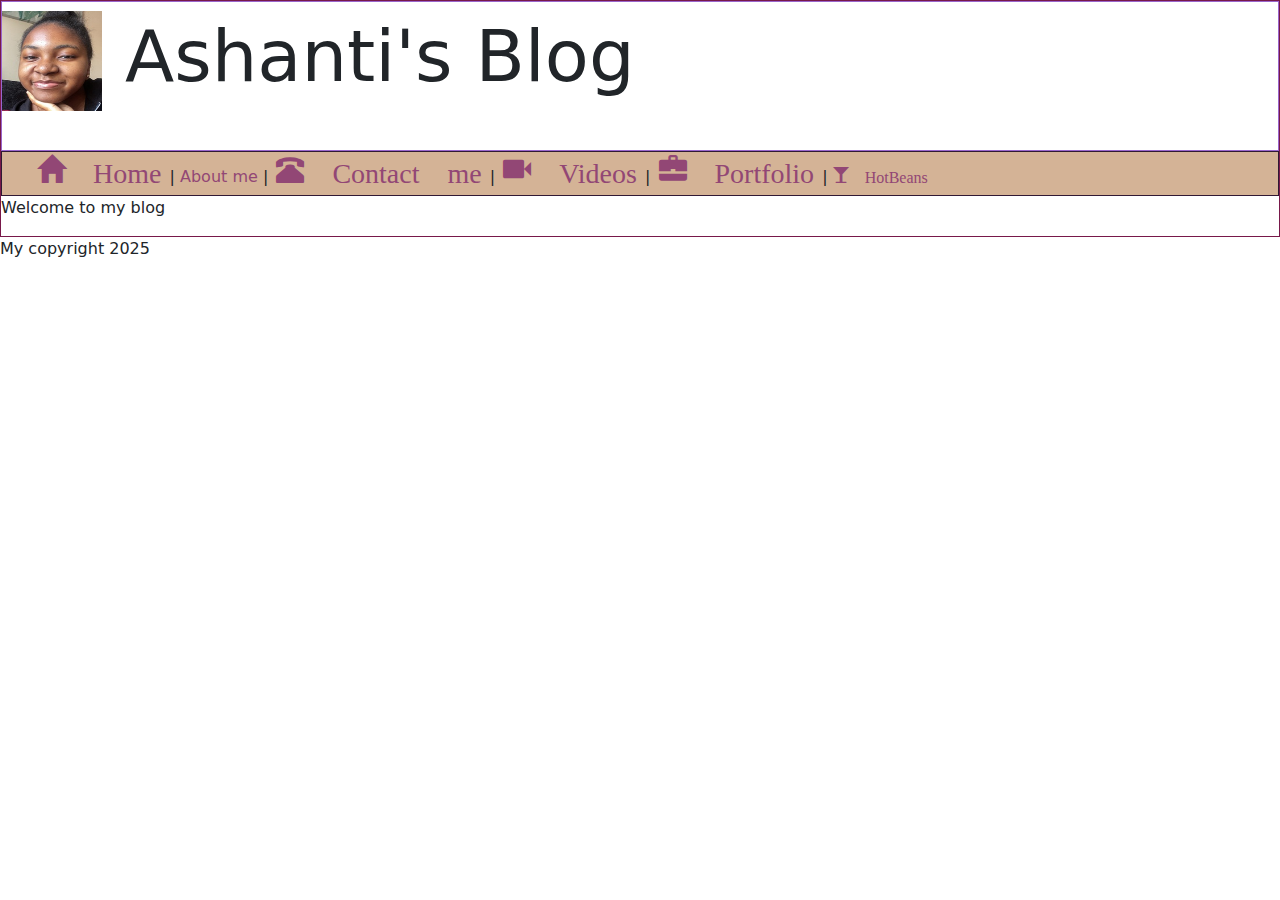
<file: index.html>
<!doctype html>
<html lang="en-GB">

<head>
<meta charset="utf-8" />
<meta name="viewport" content="width=width-device, initial-scale=1 strink-to-fit=no" />
<meta description="Website development, Web design" />
<title>Ashanti's Blog</title>
<link rel="stylesheet" type="text/css" href="css/myblog.css" />
<script type="text/javascript" src="js/mytasks.js" /> </script>

<link rel="stylesheet" type="text/css" href="my_bootstrap/css/bootstrap.min.css" />

<link rel="stylesheet" type="text/css" href="glyphicons-only-bootstrap/css/bootstrap.min.css" />

<script type="text/javascript" src="my_bootstrap/js/bootstrap.min.js" /> </script>

<script type="text/javascript" src="my_jquery/jquery-3.7.1.min.js" /> </script>

</head>

<body>

<div id="mypage">
<div id="banner"><img src="images/ashanti_photo.jpg" alt="photo of Ashanti" width="100" height="100"/> Ashanti's Blog</div>
<div id="topnav">
<ul>
    <li class="hm"> <a href="index.html" class="glyphicon glyphicon-home gi-2x"> Home </a> </li> |
    <li class="am"> <a href="aboutme.html"> About me </a> </li> |
    <li> <a href="contacts.html" class="glyphicon glyphicon-phone-alt gi-2x"> Contact me </a> </li> |
    <li> <a href="video.html" class="glyphicon glyphicon-facetime-video gi-2x"> Videos </a> </li> |
    <li> <a href="portfolio.html" class="glyphicon glyphicon-briefcase gi-2x"> Portfolio </a> </a> </li> |
    <li> <a href="hotbeans.html" class="glyphicon glyphicon-glass g1-2x"> HotBeans </a> </li>
</ul>
</div>

<div id="contentarea">
<p> Welcome to my blog </p>
</div>


</div>

<footer>
    <p> My copyright 2025 </p>
</footer>

</body>
</html>
</file>
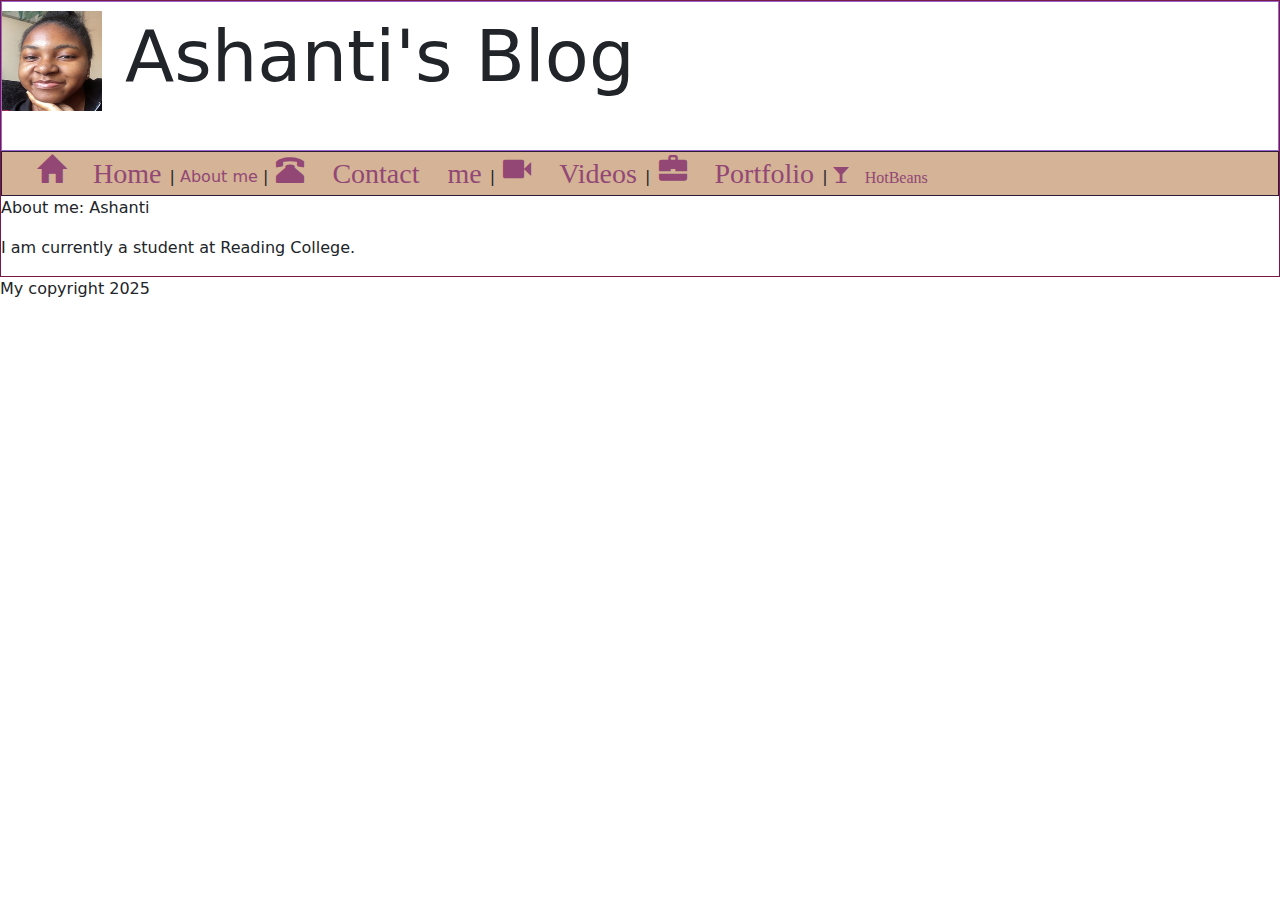
<file: aboutme.html>
<!doctype html>
<html lang="en-GB">

<head>
<meta charset="utf-8" />
<meta name="viewport" content="width=width-device, initial-scale=1 strink-to-fit=no" />
<meta description="Website development, Web design" />
<title>Ashanti's Blog</title>
<link rel="stylesheet" type="text/css" href="css/myblog.css" />
<script type="text/javascript" src="js/mytasks.js" /> </script>

<link rel="stylesheet" type="text/css" href="my_bootstrap/css/bootstrap.min.css" />

<link rel="stylesheet" type="text/css" href="glyphicons-only-bootstrap/css/bootstrap.min.css" />

<script type="text/javascript" src="my_bootstrap/js/bootstrap.min.js" /> </script>

<script type="text/javascript" src="my_jquery/jquery-3.7.1.min.js" /> </script>

</head>

<body>

<div id="mypage">
<div id="banner"><img src="images/ashanti_photo.jpg" alt="photo of Ashanti" width="100" height="100"/> Ashanti's Blog</div>
<div id="topnav">
<ul>
    <li class="hm"> <a href="index.html" class="glyphicon glyphicon-home gi-2x"> Home </a> </li> |
    <li class="am"> <a href="aboutme.html"> About me </a> </li> |
    <li> <a href="contacts.html" class="glyphicon glyphicon-phone-alt gi-2x"> Contact me </a> </li> |
    <li> <a href="video.html" class="glyphicon glyphicon-facetime-video gi-2x"> Videos </a> </li> |
    <li> <a href="portfolio.html" class="glyphicon glyphicon-briefcase gi-2x"> Portfolio </a> </a> </li> |
    <li> <a href="hotbeans.html" class="glyphicon glyphicon-glass g1-2x"> HotBeans </a> </li>
</ul>
</div>

<div id="contentarea">
<p> About me: Ashanti</p>
<p>I am currently a student at Reading College.</p>
</div>


</div>

<footer>
    <p> My copyright 2025 </p>
</footer>

</body>
</html>
</file>
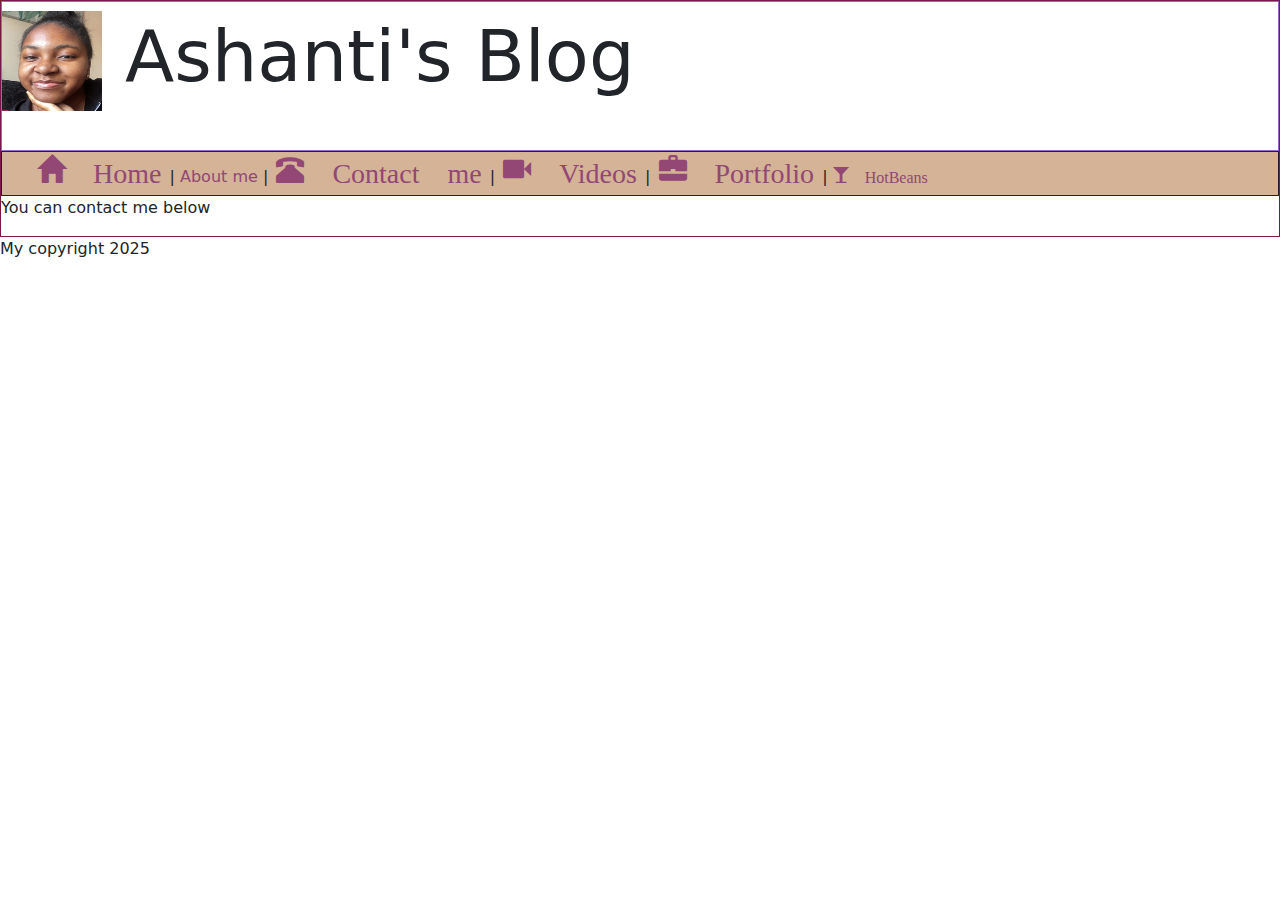
<file: contacts.html>
<!doctype html>
<html lang="en-GB">

<head>
<meta charset="utf-8" />
<meta name="viewport" content="width=width-device, initial-scale=1 strink-to-fit=no" />
<meta description="Website development, Web design" />
<title>Ashanti's Blog</title>
<link rel="stylesheet" type="text/css" href="css/myblog.css" />
<script type="text/javascript" src="js/mytasks.js" /> </script>

<link rel="stylesheet" type="text/css" href="my_bootstrap/css/bootstrap.min.css" />

<link rel="stylesheet" type="text/css" href="glyphicons-only-bootstrap/css/bootstrap.min.css" />

<script type="text/javascript" src="my_bootstrap/js/bootstrap.min.js" /> </script>

<script type="text/javascript" src="my_jquery/jquery-3.7.1.min.js" /> </script>

</head>

<body>

<div id="mypage">
<div id="banner"><img src="images/ashanti_photo.jpg" alt="photo of Ashanti" width="100" height="100"/> Ashanti's Blog</div>
<div id="topnav">
<ul>
    <li class="hm"> <a href="index.html" class="glyphicon glyphicon-home gi-2x"> Home </a> </li> |
    <li class="am"> <a href="aboutme.html"> About me </a> </li> |
    <li> <a href="contacts.html" class="glyphicon glyphicon-phone-alt gi-2x"> Contact me </a> </li> |
    <li> <a href="video.html" class="glyphicon glyphicon-facetime-video gi-2x"> Videos </a> </li> |
    <li> <a href="portfolio.html" class="glyphicon glyphicon-briefcase gi-2x"> Portfolio </a> </a> </li> |
    <li> <a href="hotbeans.html" class="glyphicon glyphicon-glass g1-2x"> HotBeans </a> </li>
</ul>
</div>

<div id="contentarea">
<p> You can contact me below</p>
</div>


</div>

<footer>
    <p> My copyright 2025 </p>
</footer>

</body>
</html>
</file>
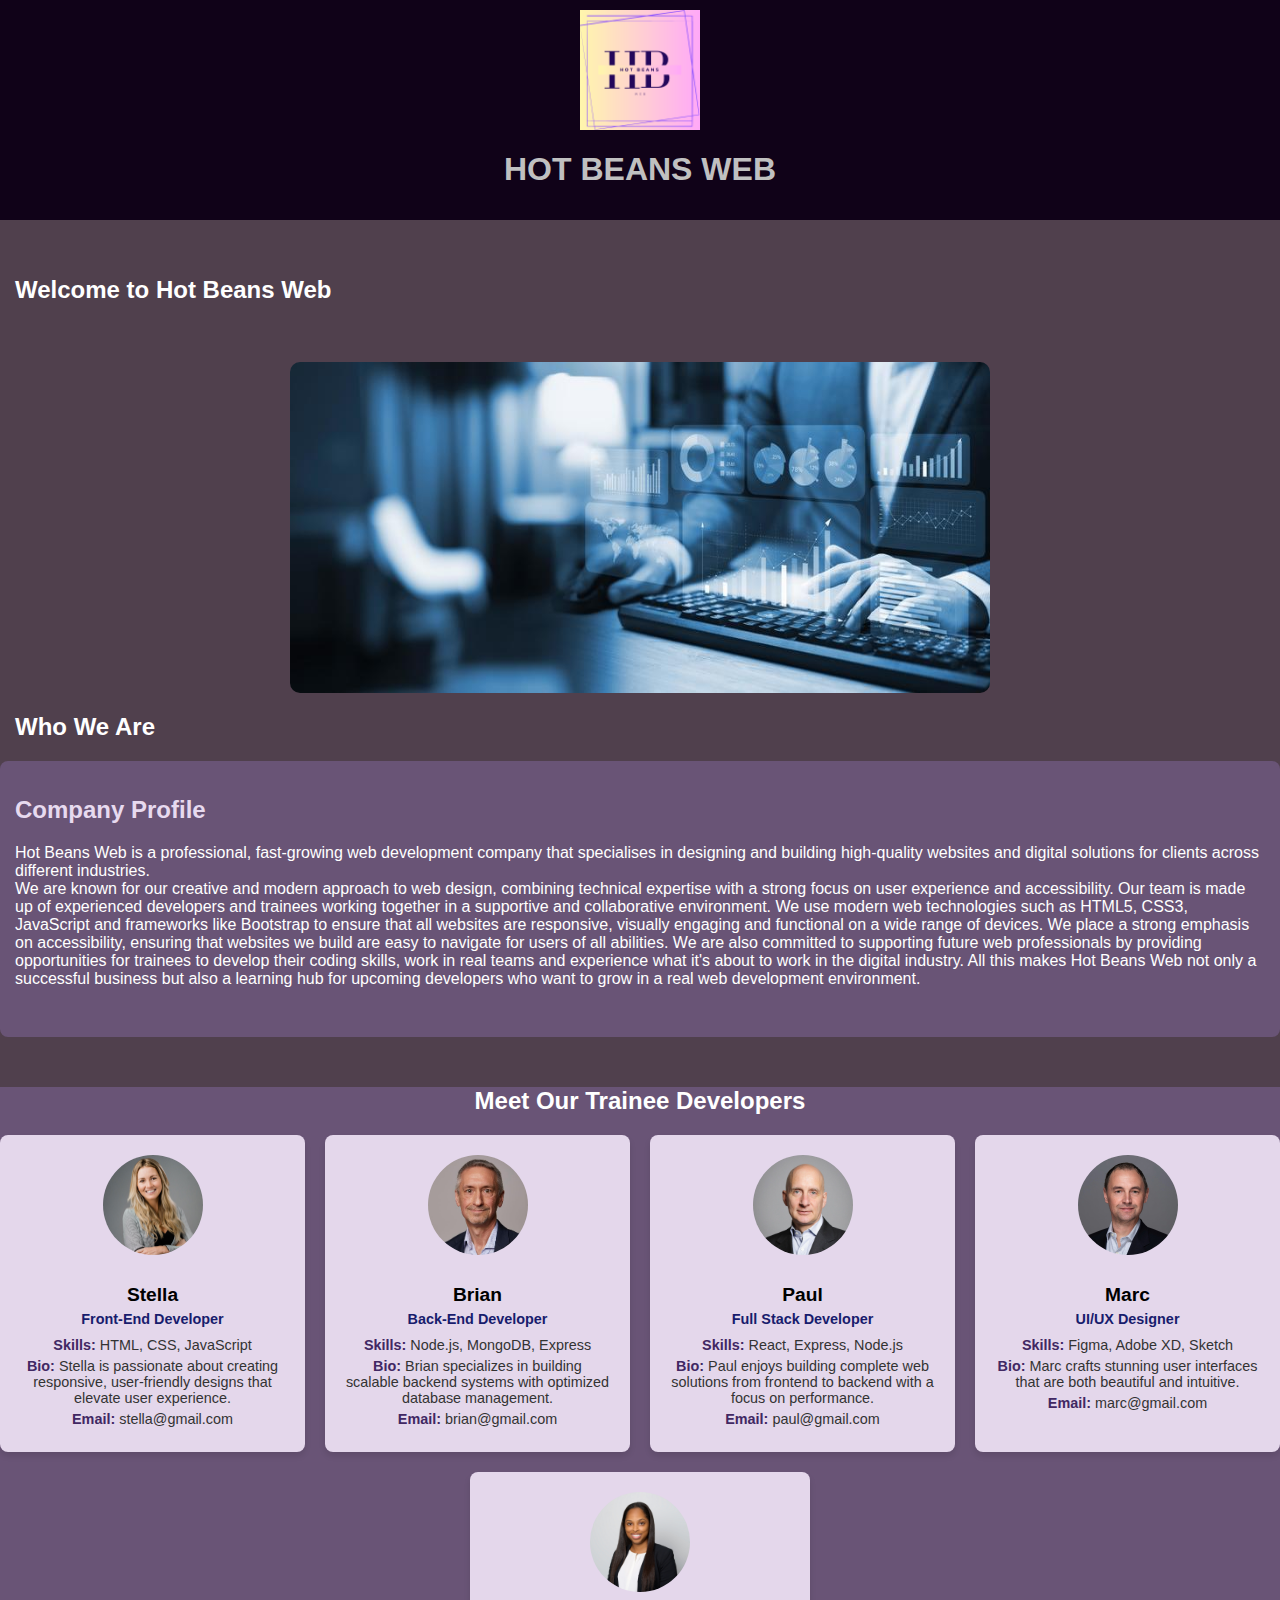
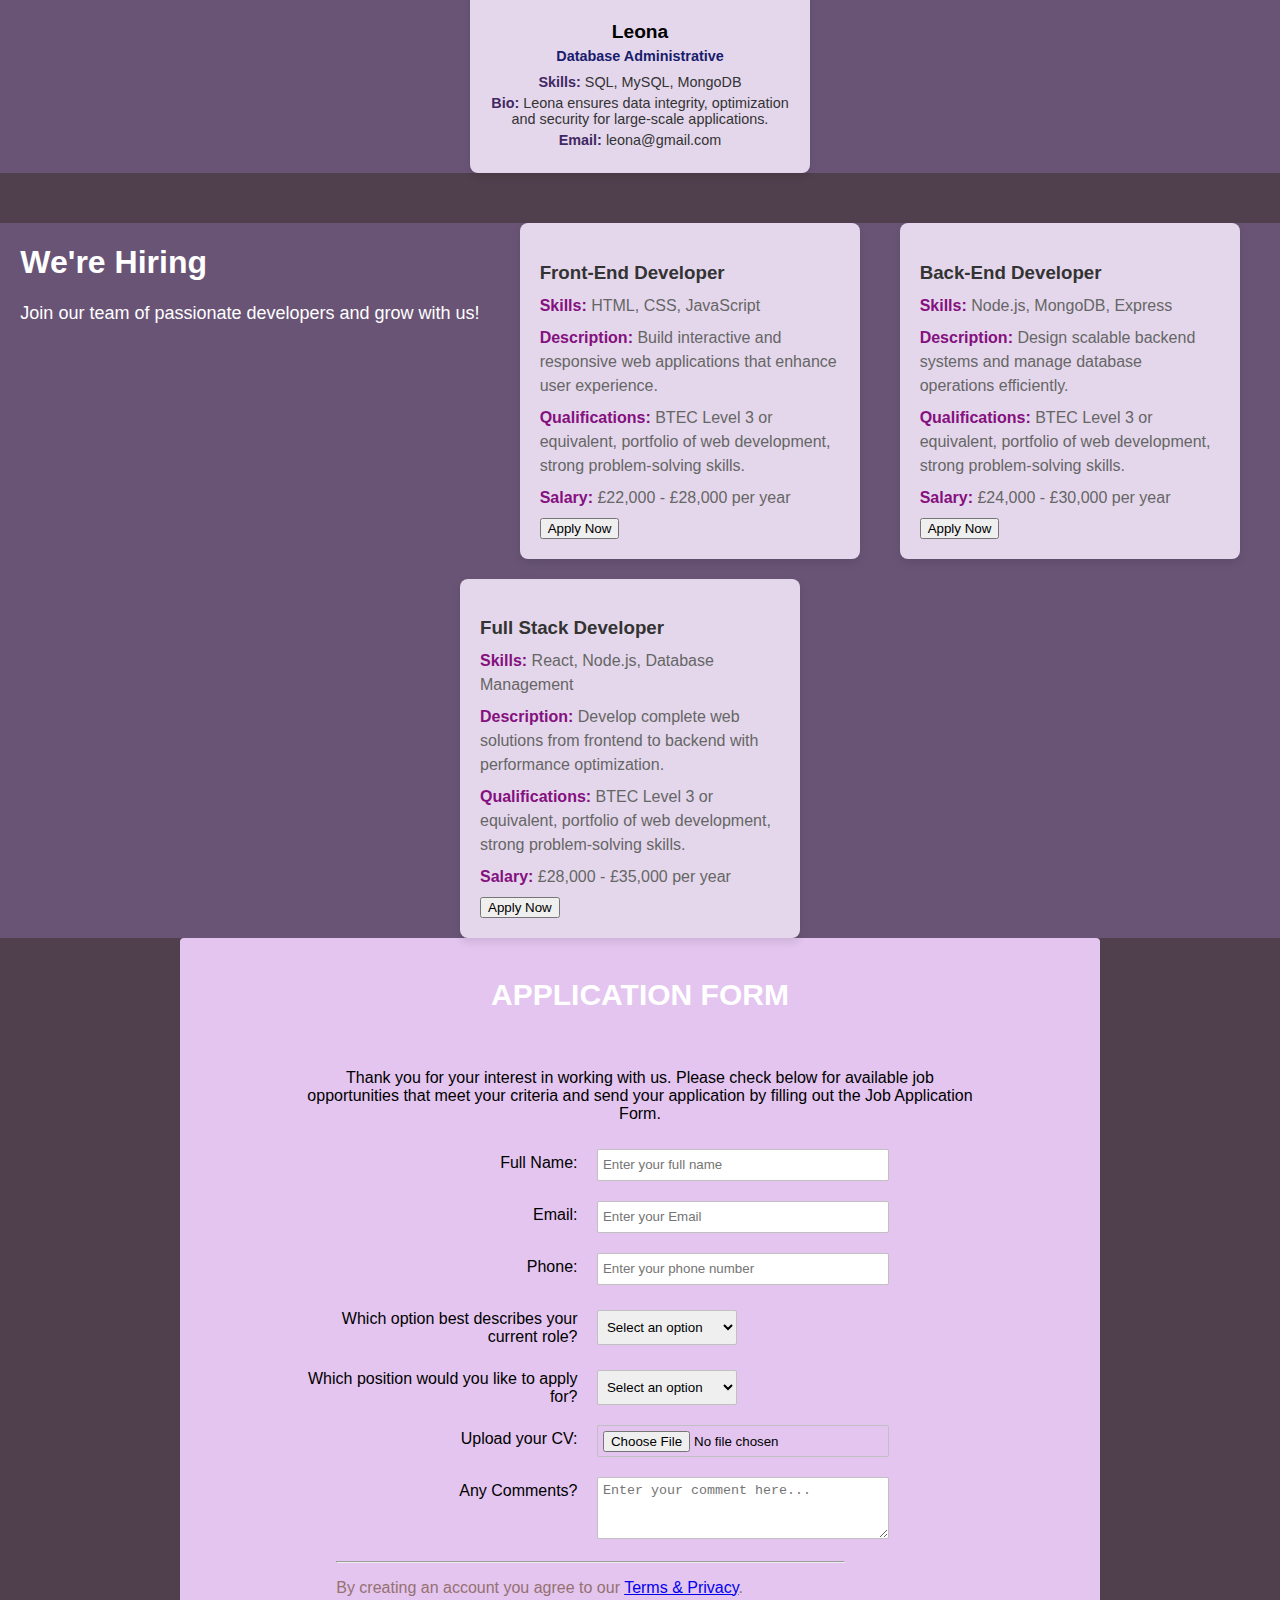
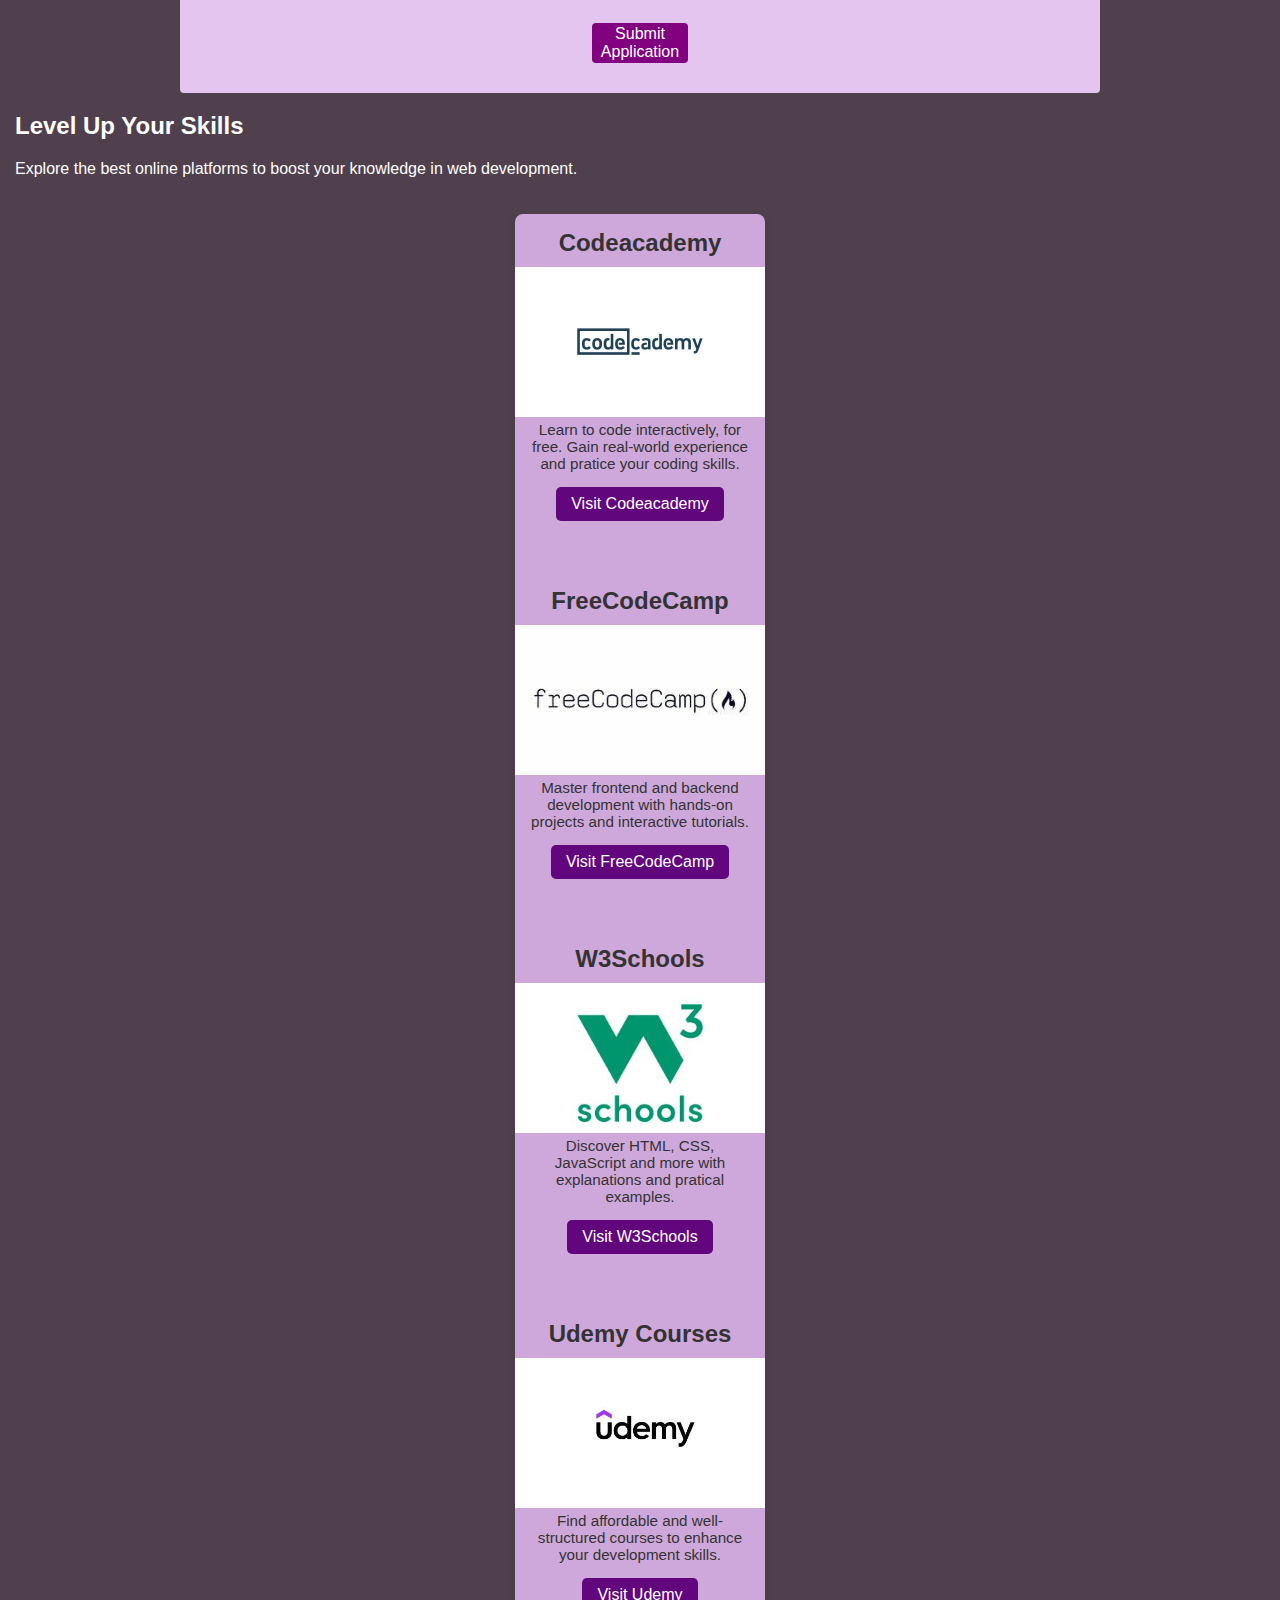
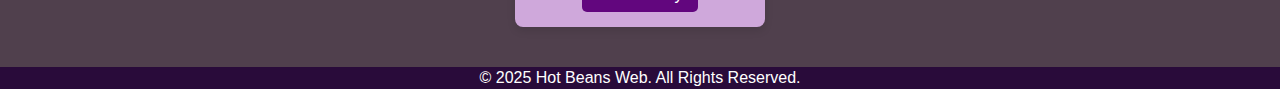
<file: hotbeans.html>
<!DOCTYPE html>
<html lang="en">
<head>
    <meta charset="UTF-8">
    <meta name="viewport" content="width=device-width, initial-scale=1.0">
    <meta name="google-site-verification" content="lmrMj7MxIGW_xMrPpIs9bFW6Q8X0bbWBDHhs9FakLZc" />
    <meta name="description" content="Hot Beans Web - Leading web development company providing innovative and scalable web solutions.">
    <meta name="keywords" content="web development, front-end, back-end, full-stack, Hot Beans Web, web design">
    <meta name="author" content="Ashanti Modoux">
    <meta name="robots" content="index, follow">
    <title> Hot Beans Web - Careers </title>
    <link rel="icon" type="image/x-icon" href="images/favicon.ico">
    <link rel="stylesheet" href="css/hb.css">
    <script src="js/hb.js"></script>

</head>
<body>
        
    
<div id="mypage">
<header>
    <div class="navbar">
        <a href="index.html"><img src="images/HB Logo.png" alt="Hot Beans Web Logo" class="logo"></a>
        <h1>HOT BEANS WEB</h1>
    </div>
</header>


<main>
<section id="contentarea">
  <div class="text">
    <br>
    <br>
    <h2>Welcome to Hot Beans Web</h2>
    <br>
  </div>
    <div class="img">
      <img src="images/4.jpg" alt="Home" class="hero-image">
    </div>
</section>

<div class="text">
    <h2>Who We Are</h2>
</div>
  
<section id="company_profile">
        <h2 class="cp-title">Company Profile</h2>
        <p>Hot Beans Web is a professional, fast-growing web development company that specialises in designing and building
          high-quality websites and digital solutions for clients across different industries. <br>
          We are known for our creative and modern approach to web design, combining technical expertise with a strong focus 
          on user experience and accessibility. Our team is made up of experienced developers and trainees working together in 
          a supportive and collaborative environment. We use modern web technologies such as HTML5, CSS3, JavaScript and 
          frameworks like Bootstrap to ensure that all websites are responsive, visually engaging and functional on a wide range 
          of devices. We place a strong emphasis on accessibility, ensuring that websites we build are easy to navigate for users 
          of all abilities. We are also committed to supporting future web professionals by providing opportunities for trainees 
          to develop their coding skills, work in real teams and experience what it's about to work in the digital industry. All this 
          makes Hot Beans Web not only a successful business but also a learning hub for upcoming developers who want to grow in 
          a real web development environment.
        </p>
        <br>
        
            
</section>

<section id="meet_trainees">
  <h2>Meet Our Trainee Developers</h2>
  <div class="team">
    <div class="members">
      <img src="images/stella.jpg" alt="Stella">
      <h4>Stella</h4>
      <p class="role">Front-End Developer</p>
      <p><b>Skills:</b> HTML, CSS, JavaScript</p>
      <p><b>Bio:</b> Stella is passionate about creating responsive, user-friendly designs that elevate user experience.</p>
      <p><b>Email:</b> stella@gmail.com</p>
    </div>

    <div class="members">
      <img src="images/brian.jpg" alt="Brian">
      <h4>Brian</h4>
      <p class="role">Back-End Developer</p>
      <p><b>Skills:</b> Node.js, MongoDB, Express</p>
      <p><b>Bio:</b> Brian specializes in building scalable backend systems with optimized database management.</p>
      <p><b>Email:</b> brian@gmail.com</p>
    </div>

    <div class="members">
      <img src="images/paul.jpg" alt="Paul">
      <h4>Paul</h4>
      <p class="role">Full Stack Developer</p>
      <p><b>Skills:</b> React, Express, Node.js</p>
      <p><b>Bio:</b> Paul enjoys building complete web solutions from frontend to backend with a focus on performance.</p>
      <p><b>Email:</b> paul@gmail.com</p>
    </div>

    <div class="members">
      <img src="images/marc.jpg" alt="Marc">
      <h4>Marc</h4>
      <p class="role">UI/UX Designer</p>
      <p><b>Skills:</b> Figma, Adobe XD, Sketch</p>
      <p><b>Bio:</b> Marc crafts stunning user interfaces that are both beautiful and intuitive.</p>
      <p><b>Email:</b> marc@gmail.com</p>
    </div>

    <div class="members">
      <img src="images/leona.jpg" alt="Leona">
      <h4>Leona</h4>
      <p class="role">Database Administrative</p>
      <p><b>Skills:</b> SQL, MySQL, MongoDB</p>
      <p><b>Bio:</b> Leona ensures data integrity, optimization and security for large-scale applications.</p>
      <p><b>Email:</b> leona@gmail.com</p>
    </div>
  </div>
</section>


<section id="job_spec">
  <div class="am">
    <h1>We're Hiring</h1>
    <p>Join our team of passionate developers and grow with us!</p>
  </div>
  <br>
  <div class="jobs">
    <h3>Front-End Developer</h3>
    <p><strong>Skills:</strong> HTML, CSS, JavaScript</p>
    <p><strong>Description:</strong> Build interactive and responsive web applications that enhance user experience.</p>
    <p><strong>Qualifications:</strong> BTEC Level 3 or equivalent, portfolio of web development, strong problem-solving skills.</p>
    <p><strong>Salary:</strong> £22,000 - £28,000 per year </p>
    <a href="#form-container"><button onclick="openForm('Front-End Developer')">Apply Now</button></a>
  </div>
  <br>
  <br>

  <div class="jobs">
    <h3>Back-End Developer</h3>
    <p><strong>Skills:</strong> Node.js, MongoDB, Express</p>
    <p><strong>Description:</strong> Design scalable backend systems and manage database operations efficiently.</p>
    <p><strong>Qualifications:</strong> BTEC Level 3 or equivalent, portfolio of web development, strong problem-solving skills.</p>
    <p><strong>Salary:</strong> £24,000 - £30,000 per year </p>
    <a href="#form-container"><button onclick="openForm('Back-End Developer')">Apply Now</button></a>
  </div>
  <br>
  <br>

  <div class="jobs">
    <h3>Full Stack Developer</h3>
    <p><strong>Skills:</strong> React, Node.js, Database Management</p>
    <p><strong>Description:</strong> Develop complete web solutions from frontend to backend with performance optimization.</p>
    <p><strong>Qualifications:</strong> BTEC Level 3 or equivalent, portfolio of web development, strong problem-solving skills.</p>
    <p><strong>Salary:</strong> £28,000 - £35,000 per year</p>
    <a href="#form-container"><button onclick="openForm('Full Stack Developer')">Apply Now</button></a>
  </div>
  <br>
  <br>

</section>

<section id="form-container">
<h1 id="title">Application Form</h1>
<div id="form-container">
  <p id="description">Thank you for your interest in working with us. Please check below for available job opportunities that meet your criteria and send your application by filling out the Job Application Form.</p>
  <form>
    <div class="rowTab">
      <div class="labels">
        <label id="name-label" for="name"> Full Name: </label>
      </div>
      <div class="rightTab">
        <input type="text" name="name" id="name" class="input-field" placeholder="Enter your full name">
      </div>
    </div>
    <div class="rowTab">
      <div class="labels">
        <label id="email-label" for="email"> Email: </label>
      </div>
      <div class="rightTab">
        <input type="email" name="email" id="email" class="input-field" placeholder="Enter your Email">
      </div>
    </div>
    <div class="rowTab">
      <div class="labels">
        <label id="phone-label" for="phone"> Phone: </label>
      </div>
      <div class="rightTab">
        <input type="tel" name="phone" id="phone" class="input-field" placeholder="Enter your phone number" pattern="^07\d{9}$" title="Enter a valid UK phone number">
      </div>
    </div>
    <div class="rowTab">
      <div class="labels">
        <label for="currentPos">Which option best describes your current role?</label>
      </div>
      <div class="rightTab">
        <select id="dropdown" name="currentPos" class="dropdown">
          <option disabled selected value>Select an option</option>
          <option  value="student">Student</option>
          <option value="job">Full Time Job</option>
          <option value="remote-job">Remote Job</option>
          <option value="intern">Intern</option>
          <option value="other">Other</option>
        </select>
      </div>
    </div>
    <div class="rowTab">
      <div class="labels">
        <label for="most-like">Which position would you like to apply for? </label>
      </div>
      <div class="rightTab">
        <select id="most-like" name="mostLike" class="dropdown">
          <option disabled selected value>Select an option</option>
          <option value="front-end">Front-end Developer</option>
          <option value="fullstack">Back-end Developer</option>
          <option value="projectManager">Full Stack Developer</option>
        </select>
      </div>
    </div>
    <div class="rowTab">
      <div class="labels">
        <label id="cv-label" for="cv"> Upload your CV: </label>
      </div>
      <div class="rightTab">
        <input type="file" name="cv" id="cv" class="input-field" placeholder="Choose file">
      </div>
    </div>
    <div class="rowTab">
      <div class="labels">
        <label for="comments">Any Comments?</label>
      </div>
      <div class="rightTab">
        <textarea id="comments" class="input-field" style="height:50px;resize:vertical;" name="comment" placeholder="Enter your comment here..."></textarea>
      </div>
    </div>
    <hr width="75%" style="margin-left: 5%;">
    <p style="color: #957171; margin-left: 5%;">By creating an account you agree to our <a href="#">Terms & Privacy</a>.</p>
    <div id="wrapper">
      <button id="submit" type="submit">Submit Application</button>
    </div>
  </form>
</div>
</section>

<div class="text">
  <h2>Level Up Your Skills</h2>
  <p>Explore the best online platforms to boost your knowledge in web development.</p>
</div>

<section id="courses">
    <div class="links">
        <h2><li>Codeacademy</li></h2>
        <img src="images/9.jpg" alt="Codeacademy">
        <p>Learn to code interactively, for free. Gain real-world experience and pratice your coding skills.</p>
        <a href="https://www.codecademy.com" target="_blank">Visit Codeacademy</a><br><br><br>

        <h2><li>FreeCodeCamp</li></h2>
        <img src="images/10.jpg" alt="FreeCodeCamp">
        <p>Master frontend and backend development with hands-on projects and interactive tutorials.</p>
        <a href="https://www.freecodecamp.org" target="_blank">Visit FreeCodeCamp</a><br><br><br>

        <h2><li>W3Schools</li></h2>
        <img src="images/7.jpg" alt="W3Schools">
        <p>Discover HTML, CSS, JavaScript and more with explanations and pratical examples.</p>
        <a href="https://www.w3schools.com" target="_blank">Visit W3Schools</a><br><br><br>

        <h2><li>Udemy Courses</li></h2>
        <img src="images/11.jpg" alt="Udemy">
        <p>Find affordable and well-structured courses to enhance your development skills.</p>
        <a href="https://www.udemy.com" target="_blank">Visit Udemy</a>


    </div>

</section>

</main>

</div>

<footer>
    <p>© 2025 Hot Beans Web. All Rights Reserved.</p>
</footer>

</div>

</body>
</html>
</file>
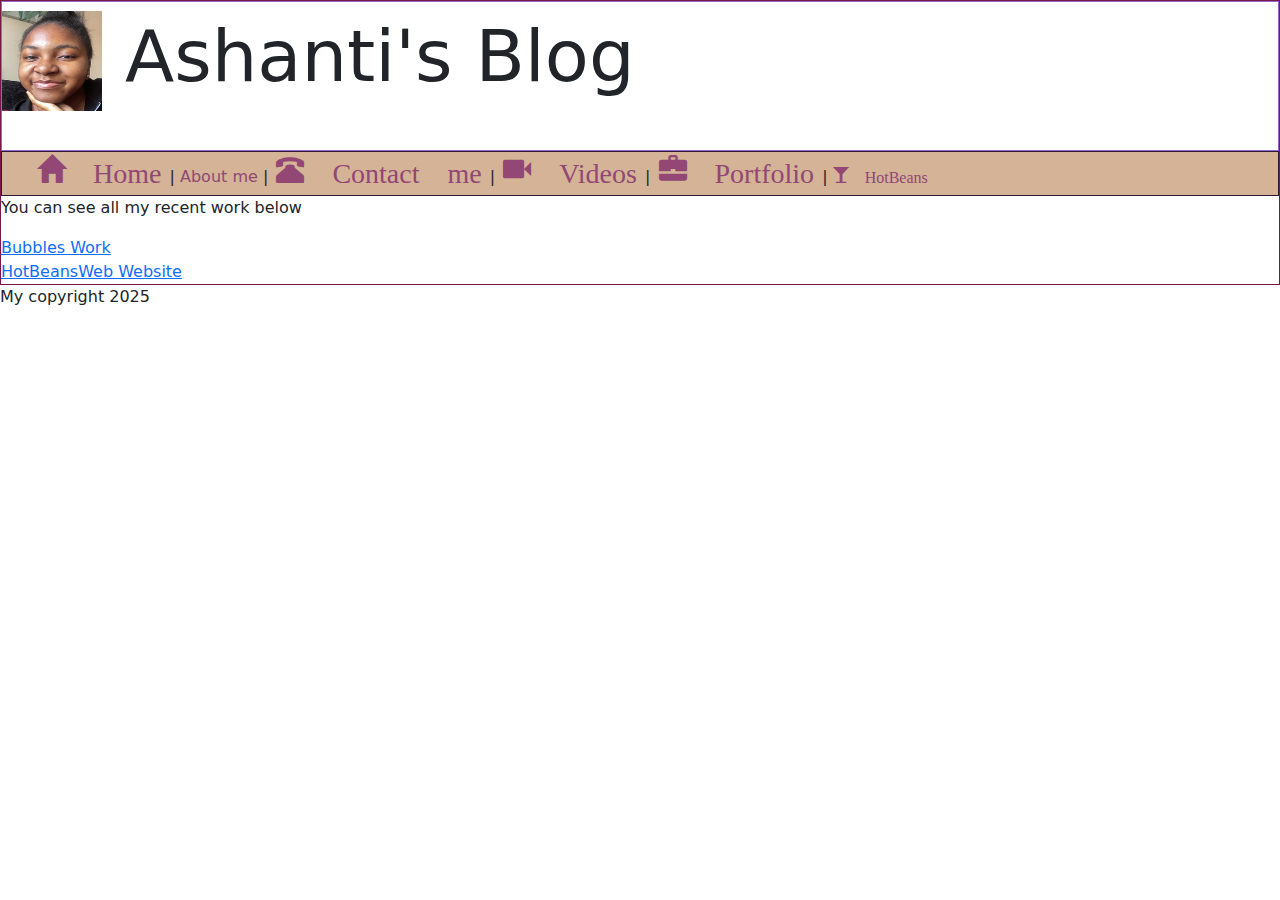
<file: portfolio.html>
<!doctype html>
<html lang="en-GB">

<head>
<meta charset="utf-8" />
<meta name="viewport" content="width=width-device, initial-scale=1 strink-to-fit=no" />
<meta description="Website development, Web design" />
<title>Ashanti's Blog</title>
<link rel="stylesheet" type="text/css" href="css/myblog.css" />
<script type="text/javascript" src="js/mytasks.js" /> </script>

<link rel="stylesheet" type="text/css" href="my_bootstrap/css/bootstrap.min.css" />

<link rel="stylesheet" type="text/css" href="glyphicons-only-bootstrap/css/bootstrap.min.css" />

<script type="text/javascript" src="my_bootstrap/js/bootstrap.min.js" /> </script>

<script type="text/javascript" src="my_jquery/jquery-3.7.1.min.js" /> </script>

</head>

<body>

<div id="mypage">
<div id="banner"><img src="images/ashanti_photo.jpg" alt="photo of Ashanti" width="100" height="100"/> Ashanti's Blog</div>
<div id="topnav">
<ul>
    <li class="hm"> <a href="index.html" class="glyphicon glyphicon-home gi-2x"> Home </a> </li> |
    <li class="am"> <a href="aboutme.html"> About me </a> </li> |
    <li> <a href="contacts.html" class="glyphicon glyphicon-phone-alt gi-2x"> Contact me </a> </li> |
    <li> <a href="video.html" class="glyphicon glyphicon-facetime-video gi-2x"> Videos </a> </li> |
    <li> <a href="portfolio.html" class="glyphicon glyphicon-briefcase gi-2x"> Portfolio </a> </a> </li> |
    <li> <a href="hotbeans.html" class="glyphicon glyphicon-glass g1-2x"> HotBeans </a> </li>
</ul>
</div>

<div id="contentarea">
<p> You can see all my recent work below</p>
<a href="bubbles_work/bubble.html">Bubbles Work</a><br>
<a href="hotbeans.html">HotBeansWeb Website</a>
</div>


</div>

<footer>
    <p> My copyright 2025 </p>
</footer>

</body>
</html>
</file>
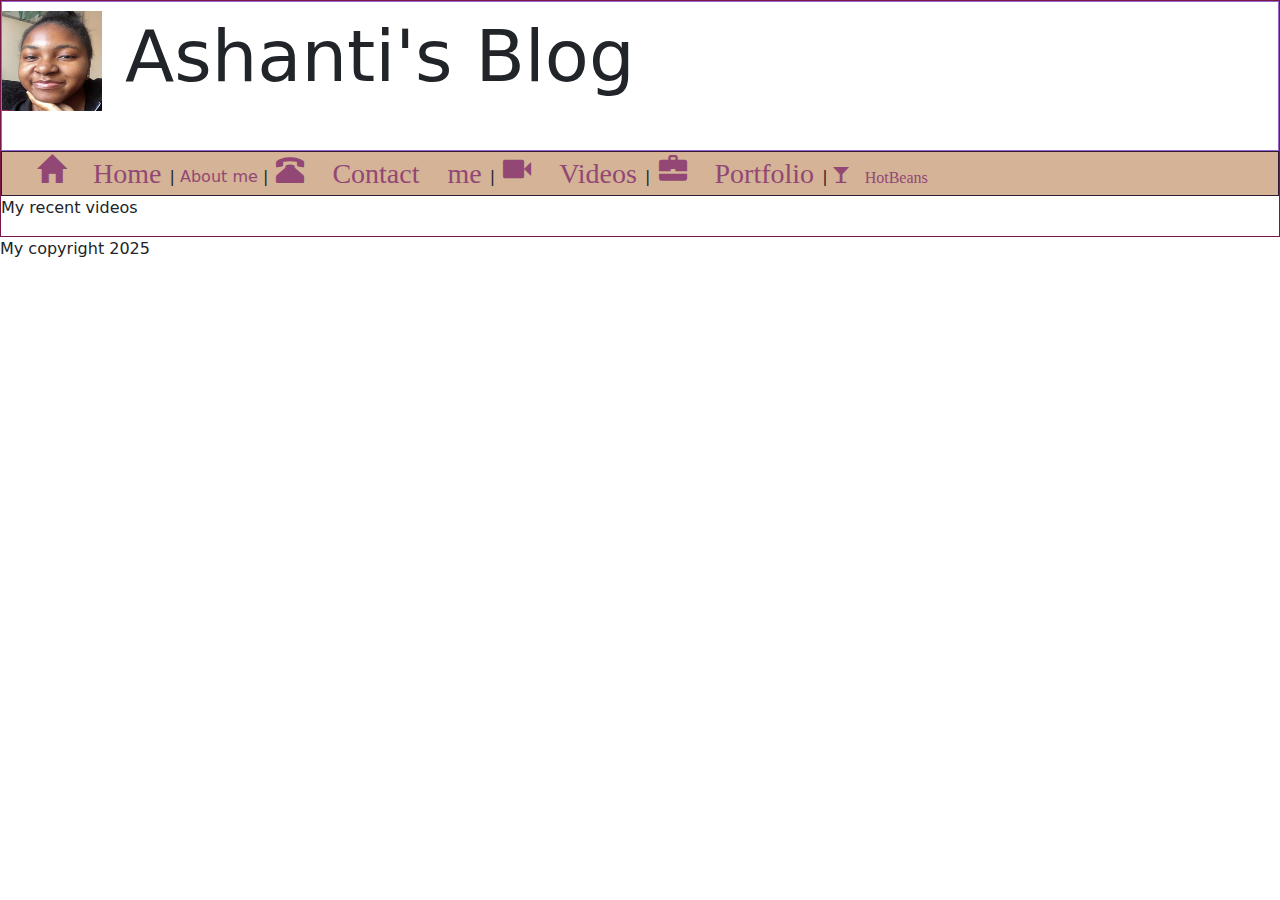
<file: video.html>
<!doctype html>
<html lang="en-GB">

<head>
<meta charset="utf-8" />
<meta name="viewport" content="width=width-device, initial-scale=1 strink-to-fit=no" />
<meta description="Website development, Web design" />
<title>Ashanti's Blog</title>
<link rel="stylesheet" type="text/css" href="css/myblog.css" />
<script type="text/javascript" src="js/mytasks.js" /> </script>

<link rel="stylesheet" type="text/css" href="my_bootstrap/css/bootstrap.min.css" />

<link rel="stylesheet" type="text/css" href="glyphicons-only-bootstrap/css/bootstrap.min.css" />

<script type="text/javascript" src="my_bootstrap/js/bootstrap.min.js" /> </script>

<script type="text/javascript" src="my_jquery/jquery-3.7.1.min.js" /> </script>

</head>

<body>

<div id="mypage">
<div id="banner"><img src="images/ashanti_photo.jpg" alt="photo of Ashanti" width="100" height="100"/> Ashanti's Blog</div>
<div id="topnav">
<ul>
    <li class="hm"> <a href="index.html" class="glyphicon glyphicon-home gi-2x"> Home </a> </li> |
    <li class="am"> <a href="aboutme.html"> About me </a> </li> |
    <li> <a href="contacts.html" class="glyphicon glyphicon-phone-alt gi-2x"> Contact me </a> </li> |
    <li> <a href="video.html" class="glyphicon glyphicon-facetime-video gi-2x"> Videos </a> </li> |
    <li> <a href="portfolio.html" class="glyphicon glyphicon-briefcase gi-2x"> Portfolio </a> </a> </li> |
    <li> <a href="hotbeans.html" class="glyphicon glyphicon-glass g1-2x"> HotBeans </a> </li>
</ul>
</div>

<div id="contentarea">
<p> My recent videos</p>
</div>


</div>

<footer>
    <p> My copyright 2025 </p>
</footer>

</body>
</html>
</file>
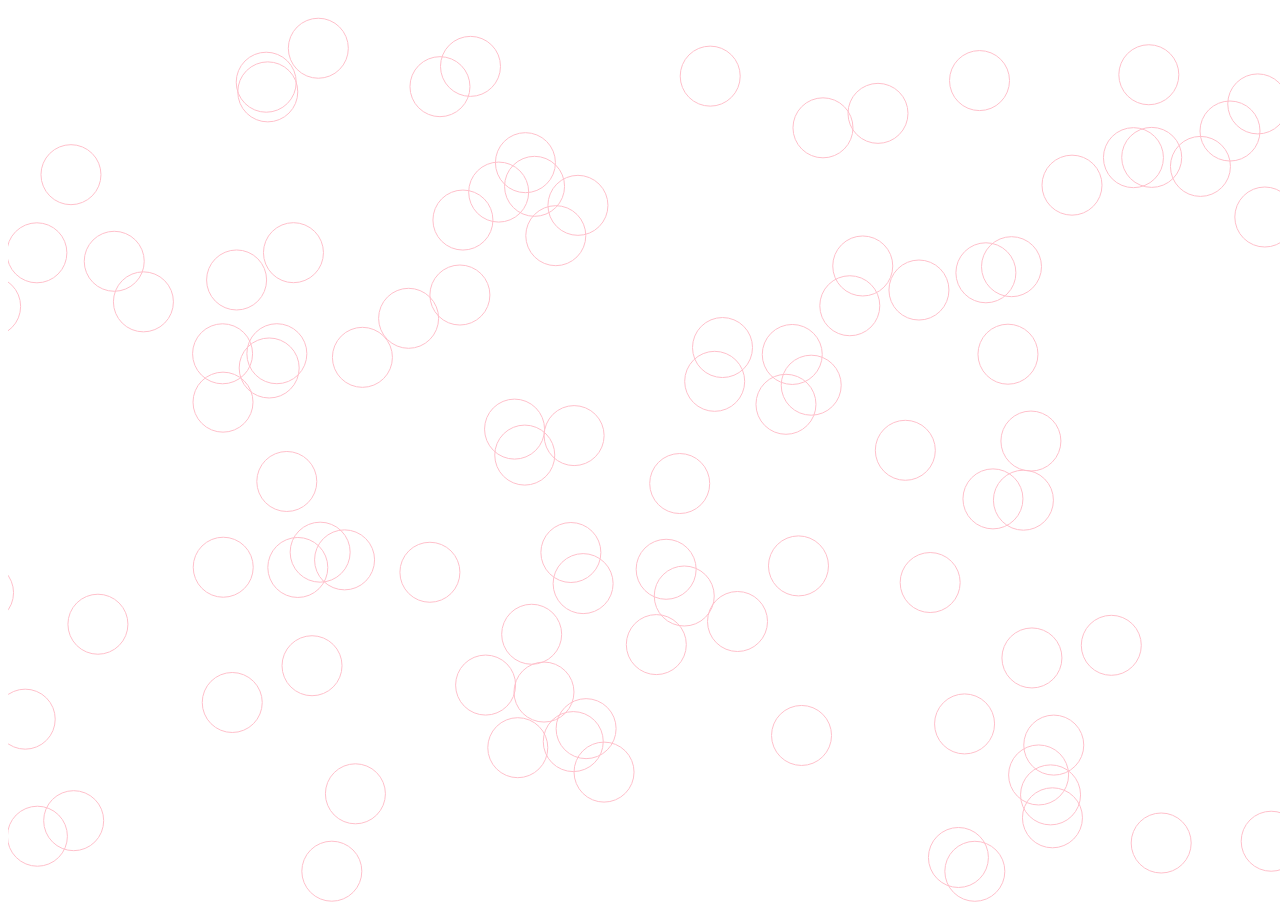
<file: bubbles_work/bubble.html>
<!DOCTYPE html>
<html lang="en">
<head>
    <meta charset="UTF-8">
    <meta name="viewport" content="width=device-width, initial-scale=1.0">
    <title>Bubbles with HTML and Javascript</title>
</head>
<body>

    <canvas></canvas>
    <!-- <canvas id="mycan"></canvas> -->
    <script src="js/bubbles.js"></script>
    
</body>
</html>
</file>
<file: css/myblog.css>
body {
background-color: #c8a2c8;
font-family: Arial, Helvetica, sans-serif;
}

#mypage {
border: 1px solid #78184a;
/* width: 1400px; */
width: 100%;
}

#banner {
height: 150px;
border: 1px solid #9966cc;
}

#topnav {
height: 45px;
border: 1px solid #301934;
}

/*Improving it starts here*/
#topnav {
background-color: #d4b396;

}
.gi-2x{font-size: 28px; padding: 3px;}
.gi-3x{font-size: 3em;}
.gi-4x{font-size: 4em;}
.gi-5x{font-size: 5em;}

#topnav ul li{
text-decoration: none;
display: inline;
}

#topnav a:link {
text-decoration: none;
color: #924775;
}

#topnav a:visited {
color: #f3c2ed;
}

#topnav a:hover {
background-color: #000;
}

#contentarea {
height: auto;
}

#banner {
font-size: 450%;
}

/* .hm {
height: 65px;
background-color: #e8d8c8;
border: 10px;
}

.am {
height: 65px;
background-color: #a7c3d5;
border: 10px;
} */

/* .company_profile {
    width: 100%;
    height: 250px;
    background-color: #E6E6FA;
    /* border-radius: 8px;
    margin: 10px; */
} */

/* .current_trainees {
    width: 100%;
    height: 400px;
    background-color: #93E9BE;
}

.job_spec {
    width: 100%;
    height: 400px;
    background-color: #045D5D;
}

.application_form {
    width: 100%;
    height: 300px;
    background-color: #E3F9A6;
}

.our_courses {
    width: 100%;
    height: 200px;
    background-color: #FFDAB9;
}

.current_trainees ul li {
    display: inline;
    margin-right: 85px;
}

.current_trainees h1 {
    margin-bottom: 35px;
    padding-top: 35px;
    margin-left: 35px;
}

.current_trainees img {
    border-radius: 50%;
}

.our_courses p {
    width: ;
} */
</file>
<file: css/hb.css>
body, html {
    margin: 0;
    padding: 0;
    font-family: 'Trebuchet MS', sans-serif;
    overflow-x: hidden;
}

.text {
  padding-left: 15px;
  padding-right: 15px;
}

@media (max-width: 600px) {
  .text {
    padding-left: 20px;
    padding-right: 20px;
  }

  p {
    font-size: 1rem;
    line-height: 1.6;
  }
}

html {
    background-color: #50404d;
}

#mypage {
    display: flex;
    flex-direction: column;
    min-height: 100%;
}

header {
    background-color: #100218;
    color: white;
    padding: 10px 20px;
    text-align: center;
}


.navbar h1 {
  font-family: 'Arial' , sans-serif;
  color: #c0c0c0;
}

@media (max-width: 600px) {
  .navbar h1 {
    font-size: 1.2rem;
    text-align: center;
  }
}

.cp-title {
  color: #e7daef;
}


.logo {
  max-width: 100%;
  height: auto;
  width: 120px;
  display: block;
  margin: 0 auto;
}


@media (max-width: 600px) {
    .logo {
      max-width: 15vw;
      height: auto;
      display: block;
      margin: 10px auto;
    }
}

#contentarea {
    height: auto;
}

.text h2, p {
  color: #ffffff;
}

.hero-image {
  width: 100%;
  height: auto;
  display: block;
  margin: 20px auto;
  border-radius: 10px;
}

@media (min-width: 768px) {
  .hero-image {
    max-width: 700px;
  }
}

.img {
    text-align: center;
}

#company_profile {
    color: #ffffff;
    background-color: #695476;
    margin-bottom: 15px;
    padding: 15px;
    border-radius: 8px;
}

#meet_trainees {
    text-align: center;
    margin: 50px 0;
    background-color: #695476;
}

#meet_trainees h2 {
    color: #ffffff;
}

.team {
    display: flex;
    justify-content: center;
    gap: 20px;
    flex-wrap: wrap;
}

.members {
    background-color: #e4d7eb;
    border-radius: 8px;
    box-shadow: 0 4px 6px rgba(0, 0, 0, 0.1);
    width: 250px;
    padding: 20px;
    text-align: center;
}

.members img {
    width: 100px;
    height: 100px;
    border-radius: 50%;
    margin-bottom: 15px;
    object-fit: cover;
}

.members h4 {
    margin: 10px 0 5px 0;
    font-size: 1.2em;
}

.members .role {
    color: #181c6d;
    font-weight: bold;
    margin-bottom: 10px;
}

.members p {
    margin: 5px 0;
    font-size: 0.9em;
    color: #333;
}

.members p b {
  color: rgb(65, 40, 99);
}

#job_spec {
    display: flex;
    justify-content: center;
    background-color: #695476;
    gap: 20px;
    flex-wrap: wrap;
    padding: 0 20px;
}

.am h1 {
    color: #ffffff;
}

.am p {
  font-size: large;
}

.jobs {
    background-color: #e4d7eb;
    border-radius: 8px;
    box-shadow: 0 4px 8px rgba(0, 0, 0, 0.1);
    width: 300px;
    padding: 20px;
    text-align: left;
    position: relative;
}

.jobs h3 {
    color: #333;
    margin-bottom: 10px;
}

.jobs p {
  color: #666;
  margin: 8px 0;
  line-height: 1.5em;
}


.jobs p strong {
  color: rgb(133, 16, 127);
}

#title {
  text-transform: uppercase;
  text-align: center;
  font-size: 30px;
  color: #ffffff;
}
#description {
  text-align: center;
  color: black;
}
#form-container {
  background-color: rgb(227, 197, 239);
  margin: 0 auto;
  border-radius: 4px;
  width: 75%;
  max-width: 900px;
  padding: 10px;
  padding-top: 20px;
}
.labels {
  display: inline-block;
  text-align: right;
  width: 40%;
  padding: 5px;
  vertical-align: top;
  margin-top: 10px;
}
.rightTab {
  display: inline-block;
  text-align: left;
  width: 48%;
  vertical-align: middle;
}

.input-field {
  height: 20px;
  width: 280px;
  padding: 5px;
  margin: 10px;
  border: 1px solid #c0c0c0;
  border-radius: 2px;
}
#wrapper {
  text-align: center;
}
#submit {
  background-color: purple;
  border-radius: 4px;
  color: white;
  font-size: 1em;
  height: 40px;
  width: 96px;
  margin: 10px;
  border: 0px solid;
}

.dropdown {
  height: 35px;
  width: 140px;
  padding: 5px;
  margin: 10px;  
  margin-top: 15px;
  border: 1px solid #c0c0c0;
  border-radius: 2px;
}

@media screen and (max-width: 833px) {
  .input-field {
    width: 80%;
  }
  select {
    width: 90%;
  }
}

@media screen and (max-width: 520px) {
  .labels {
    width: 100%;
    text-align: left;
  }
  .rightTab {
    width: 80%;
    float: left;
  }
  .input-field {
    width: 100%;
  }
  select {
    width: 100%;
  }
}

.text {
  color: #ffffff;
}

#courses {
    display: flex;
    gap: 20px;
    justify-content: center;
    flex-wrap: wrap;
    padding: 20px;
}

.links {
    background-color: #cfa8db;
    border-radius: 8px;
    width: 250px;
    box-shadow: 0 4px 8px rgba(0, 0, 0, 0.1);
    overflow: hidden;
    transition: transform 0.3s;
    text-align: center;
}

.links:hover {
    transform: translateY(-5px);
}

.links img {
    width: 100%;
    height: 150px;
    object-fit: cover;
}

.links h2 {
    margin: 15px 0 10px 0;
    color: #333;
}

.links p {
    margin: 0 15px 15px 15px;
    color: #333;
    font-size: 0.95em;
}

.links a {
    display: inline-block;
    margin-bottom: 15px;
    text-decoration: none;
    background-color: #62067e;
    color: white;
    padding: 8px 15px;
    border-radius: 5px;
    transition: background-color 0.3s;
}

.links a:visited {
  color: palevioletred;
}

.links a:hover {
    background-color: #292290;
}

footer {
    text-align: center;
    padding: 2px;
    background-color: #290b3a;
    color: white;
    margin-top: 20px;
}

footer p {
    margin: 0;
}

/* For Mobile Devices */
@media (max-width: 600px) {
    .navbar, .members, .jobs {
        flex-direction: column;
        text-align: center;
    }

    img {
        width: 100%;
        height: auto;
    }

    .team {
        display: grid;
        grid-template-columns: 1fr;
    }
}

/* For Tablets */
@media (min-width: 600px) and (max-width: 1024px) {
    .team {
        display: grid;
        grid-template-columns: 1fr 1fr;
        gap: 10px;
    }
}

/* For Desktops */
@media (min-width: 1024px) {
    .team {
        display: grid;
        grid-template-columns: 1fr 1fr 1fr;
        gap: 20px;
    }
}

@media (max-width: 600px) {
    .logo {
        width: 150px;
        height: auto;
        display: block;
        margin: 0 auto;
    }
}

.team {
    display: flex;
    flex-wrap: wrap;
    justify-content: center;
    gap: 20px;
}

.members {
    flex: 1 1 250px;
    max-width: 300px;
}
</file>
